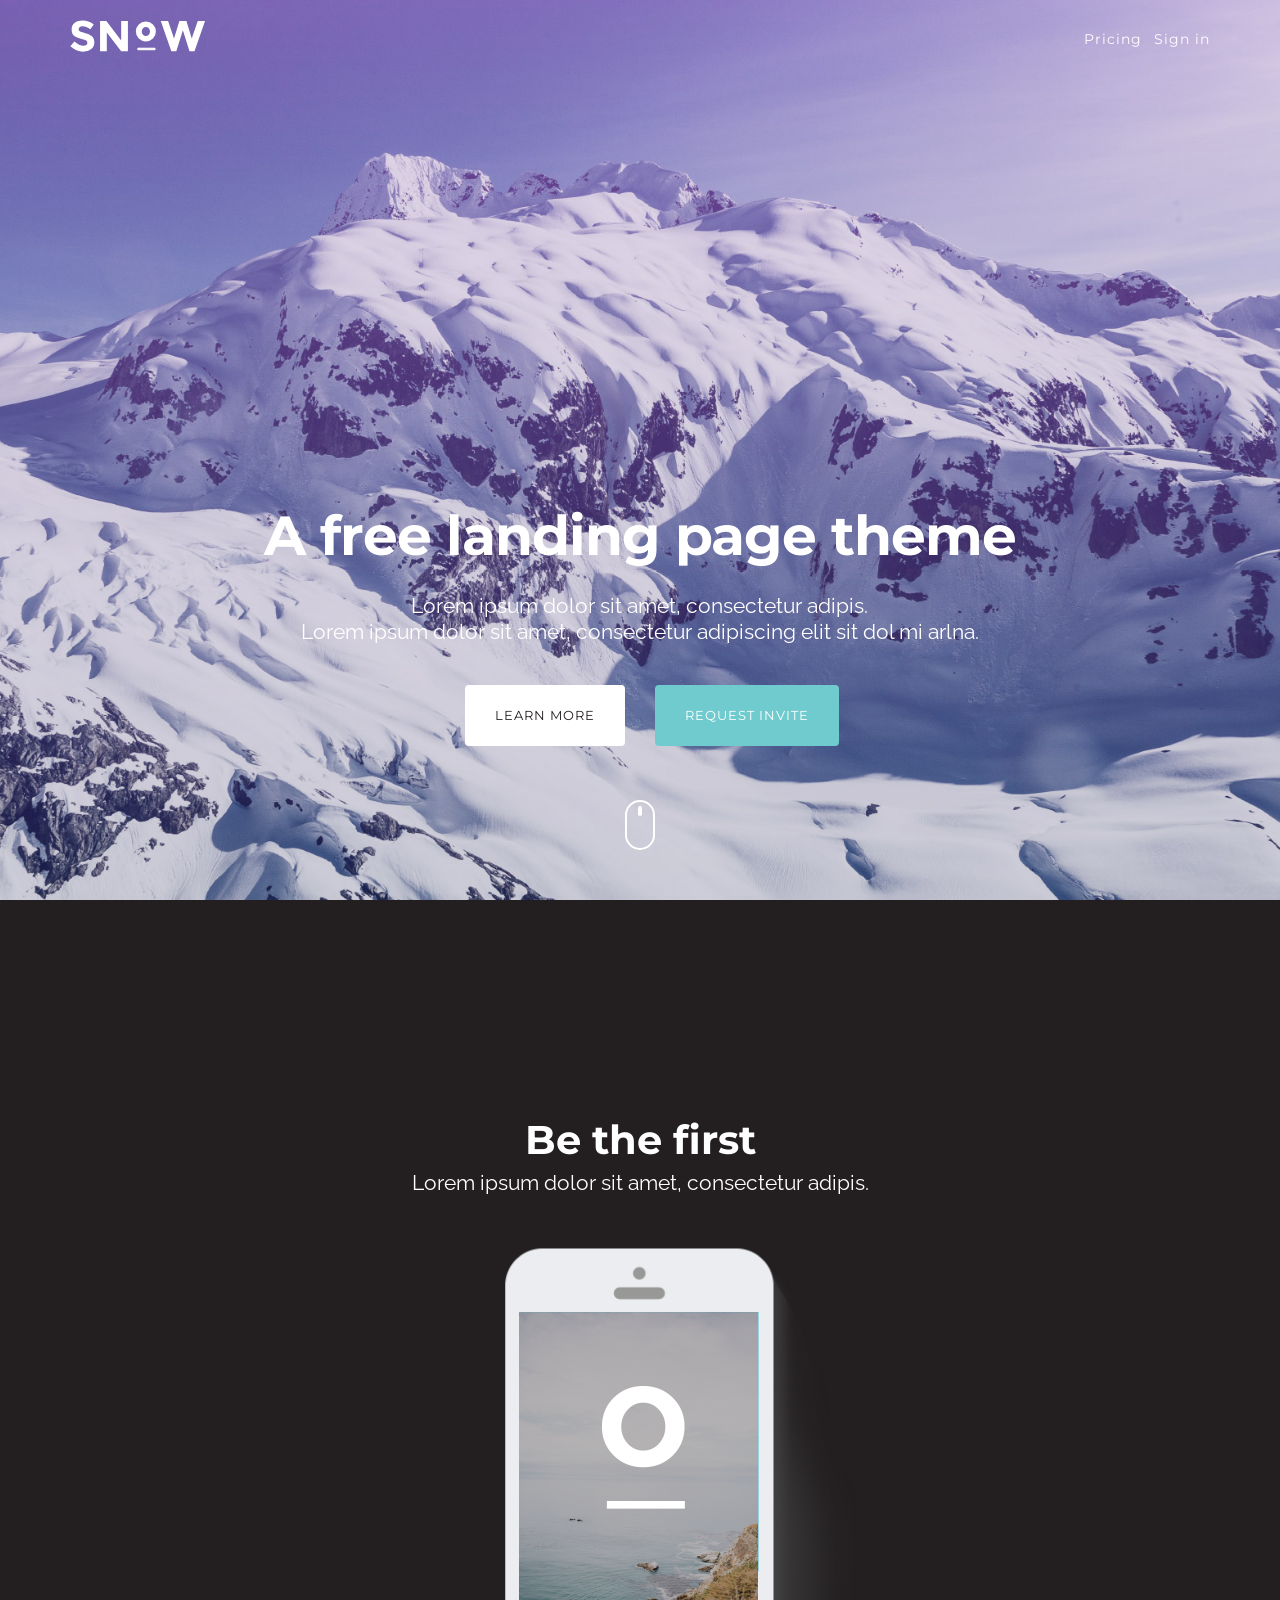
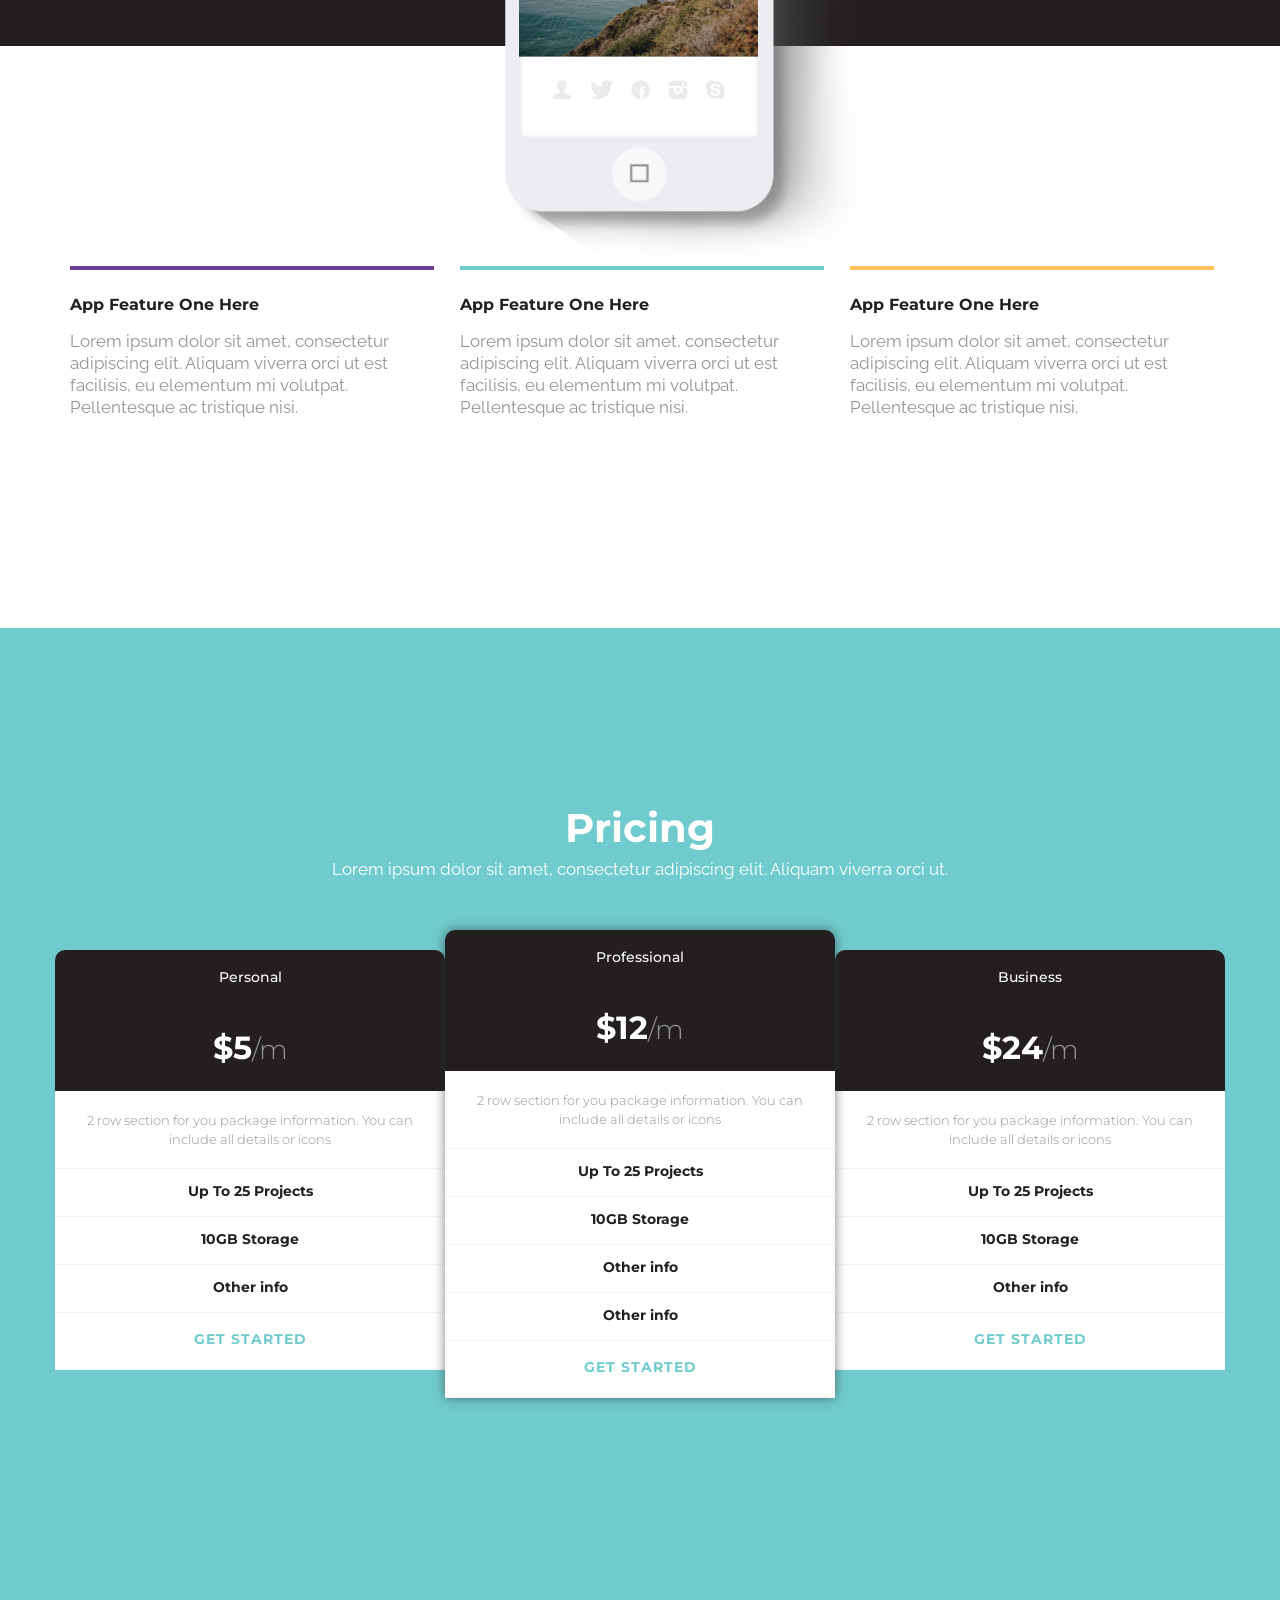
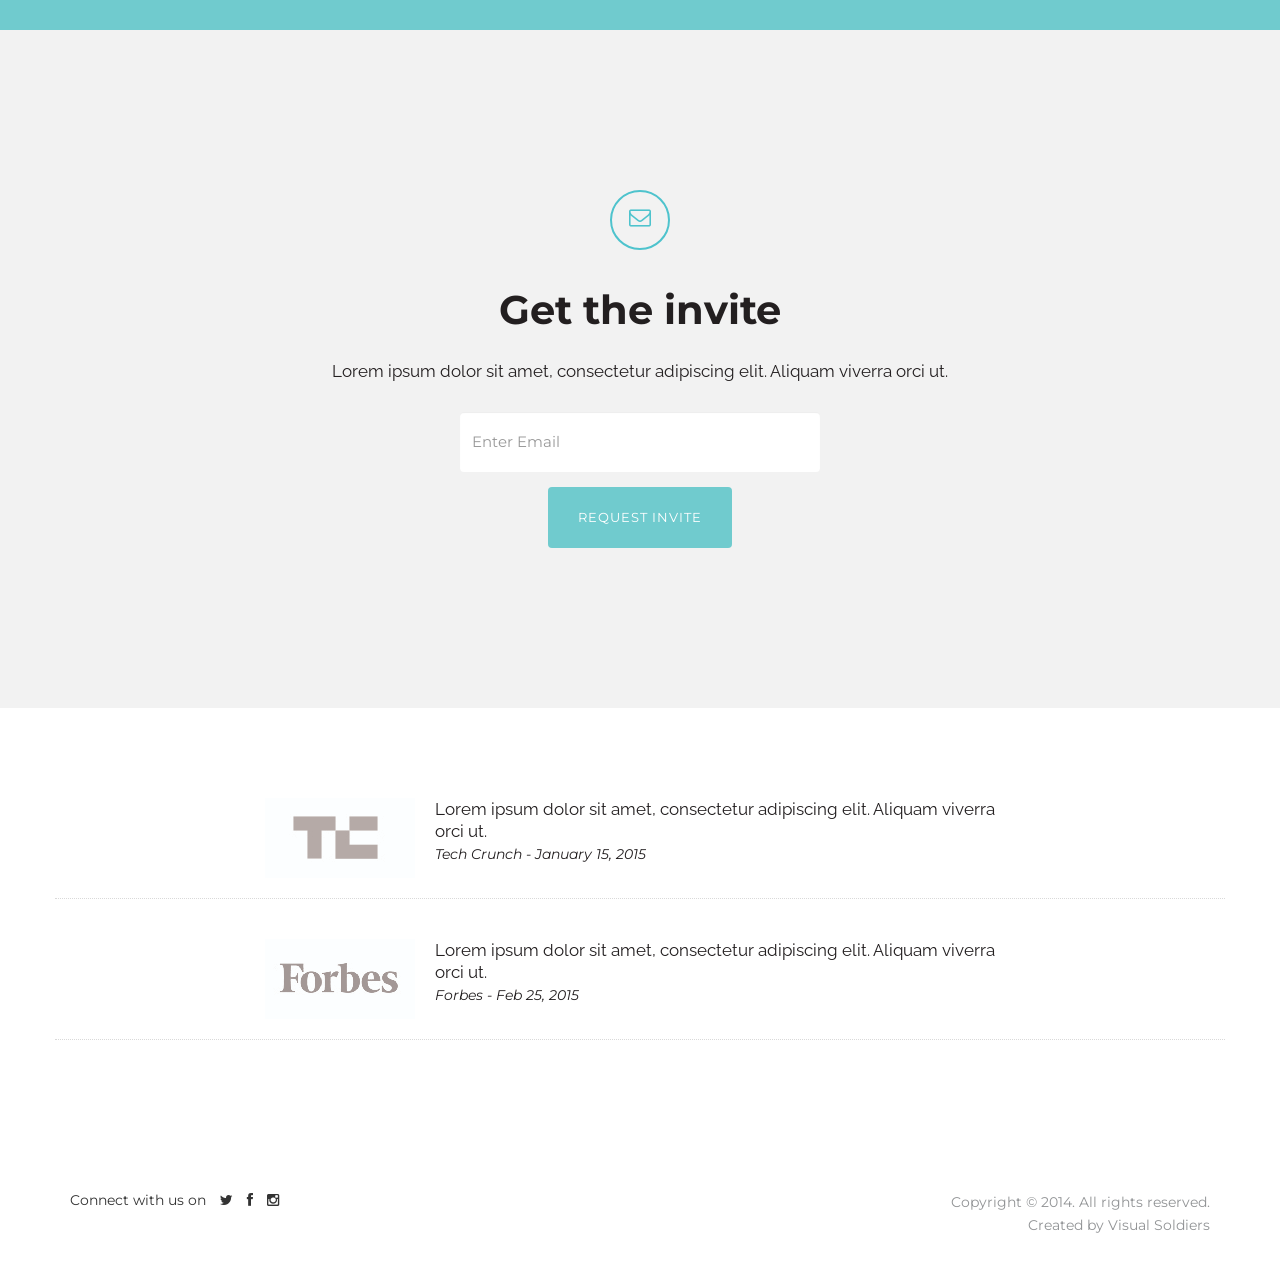
<file: Template/index.html>
<!DOCTYPE html>
<html lang="en"><head>
  <meta charset="utf-8">
  <title>Snow Landing Page Theme | Created By Visual Soldiers</title>
  <meta name="keywords" content="">
  <meta name="description" content="">
  <meta name="viewport" content="width=device-width, initial-scale=1.0, maximum-scale=1.0, user-scalable=no">
  
  <meta property="og:title" content="">
	<meta property="og:type" content="website">
	<meta property="og:url" content="">
	<meta property="og:site_name" content="">
	<meta property="og:description" content="">

  <!-- Styles -->
  <link rel="stylesheet" href="css/font-awesome.min.css">
  <link rel="stylesheet" href="css/animate.css">
  <link href='http://fonts.googleapis.com/css?family=Raleway:400,100,200,300,500,600,700,800,900|Montserrat:400,700' rel='stylesheet' type='text/css'>
  

  <link rel="stylesheet" href="css/bootstrap.min.css">
  <link rel="stylesheet" href="css/main.css">

  <script src="js/modernizr-2.7.1.js"></script>
  
</head>

<body>

    
    <div class="navbar navbar-inverse navbar-fixed-top">
      <div class="container">
        <div class="navbar-header">
          <button type="button" class="navbar-toggle" data-toggle="collapse" data-target=".navbar-collapse">
            <span class="icon-bar"></span>
            <span class="icon-bar"></span>
            <span class="icon-bar"></span>
          </button>
          <a class="logo" href="index.html"><img src="img/logo.svg" alt="Logo"></a>
        </div>
        <div class="navbar-collapse collapse">
          <ul class="nav navbar-nav navbar-right">
            <li><a href="#pricing" class="scroll">Pricing</a></li>
            <li><a href="#">Sign in</a></li>
          </ul>
        </div><!--/.navbar-collapse -->
      </div>
    </div>
        
    <header>
      <div class="container">
        <div class="row">
          <div class="col-xs-6">
            <a href="index.html"><img src="img/logo.svg" alt="Logo"></a>
          </div>
          <div class="col-xs-6 signin text-right navbar-nav">
            <a href="#pricing" class="scroll">Pricing</a>&nbsp; &nbsp;<a href="#">Sign in</a>
          </div>
        </div>
        
        <div class="row header-info">
          <div class="col-sm-10 col-sm-offset-1 text-center">
            <h1 class="wow fadeIn">A free landing page theme</h1>
            <br />
            <p class="lead wow fadeIn" data-wow-delay="0.5s">Lorem ipsum dolor sit amet, consectetur adipis. <br>
            Lorem ipsum dolor sit amet, consectetur adipiscing elit sit dol mi arlna.</p>
            <br />
              
            <div class="row">
              <div class="col-md-8 col-md-offset-2 col-sm-10 col-sm-offset-1">
                <div class="row">
                  <div class="col-xs-6 text-right wow fadeInUp" data-wow-delay="1s">
                    <a href="#be-the-first" class="btn btn-secondary btn-lg scroll">Learn More</a>
                  </div>
                  <div class="col-xs-6 text-left wow fadeInUp" data-wow-delay="1.4s">
                    <a href="#invite" class="btn btn-primary btn-lg scroll">Request Invite</a>
                  </div>
                </div><!--End Button Row-->  
              </div>
            </div>
            
          </div>
        </div>
      </div>
    </header>
    
    <div class="mouse-icon hidden-xs">
				<div class="scroll"></div>
			</div>
    
    <section id="be-the-first" class="pad-xl">
      <div class="container">
        <div class="row">
          <div class="col-sm-8 col-sm-offset-2 text-center margin-30 wow fadeIn" data-wow-delay="0.6s">
            <h2>Be the first</h2>
            <p class="lead">Lorem ipsum dolor sit amet, consectetur adipis.</p>
          </div>
        </div>
        
        <div class="iphone wow fadeInUp" data-wow-delay="1s">
	        <img src="img/iphone.png">
        </div>
      </div>
    </section>
    
    <section id="main-info" class="pad-xl">
	    <div class="container">
		    <div class="row">
			    <div class="col-sm-4 wow fadeIn" data-wow-delay="0.4s">
				    <hr class="line purple">
				    <h3>App Feature One Here</h3>
				    <p>Lorem ipsum dolor sit amet, consectetur adipiscing elit. Aliquam viverra orci ut est facilisis, eu elementum mi volutpat. Pellentesque ac tristique nisi.</p>
			    </div>
			    <div class="col-sm-4 wow fadeIn" data-wow-delay="0.8s">
				    <hr  class="line blue">
				    <h3>App Feature One Here</h3>
				    <p>Lorem ipsum dolor sit amet, consectetur adipiscing elit. Aliquam viverra orci ut est facilisis, eu elementum mi volutpat. Pellentesque ac tristique nisi.</p>
			    </div>
			    <div class="col-sm-4 wow fadeIn" data-wow-delay="1.2s">
				    <hr  class="line yellow">
				    <h3>App Feature One Here</h3>
				    <p>Lorem ipsum dolor sit amet, consectetur adipiscing elit. Aliquam viverra orci ut est facilisis, eu elementum mi volutpat. Pellentesque ac tristique nisi.</p>
			    </div>
		    </div>
	    </div>
    </section>
        
        
    <!--Pricing-->
    <section id="pricing" class="pad-lg">
      <div class="container">
        <div class="row margin-40">
          <div class="col-sm-8 col-sm-offset-2 text-center">
            <h2 class="white">Pricing</h2>
            <p class="white">Lorem ipsum dolor sit amet, consectetur adipiscing elit. Aliquam viverra orci ut.</p>
          </div>
        </div>
        
        <div class="row margin-50">
          
          <div class="col-sm-4 pricing-container wow fadeInUp" data-wow-delay="1s">
            <br />
            <ul class="list-unstyled pricing-table text-center">
    					<li class="headline"><h5 class="white">Personal</h5></li>
    					<li class="price"><div class="amount">$5<small>/m</small></div></li>
    					<li class="info">2 row section for you package information. You can include all details or icons</li>
    					<li class="features first">Up To 25 Projects</li>
    					<li class="features">10GB Storage</li>
    					<li class="features">Other info</li>
    					<li class="features last btn btn-secondary btn-wide"><a href="#">Get Started</a></li>
    				</ul>
          </div>
          
          <div class="col-sm-4 pricing-container wow fadeInUp" data-wow-delay="0.4s">
            <ul class="list-unstyled pricing-table active text-center">
    					<li class="headline"><h5 class="white">Professional</h5></li>
    					<li class="price"><div class="amount">$12<small>/m</small></div></li>
    					<li class="info">2 row section for you package information. You can include all details or icons</li>
    					<li class="features first">Up To 25 Projects</li>
    					<li class="features">10GB Storage</li>
    					<li class="features">Other info</li>
    					<li class="features">Other info</li>
    					<li class="features last btn btn-secondary btn-wide"><a href="#">Get Started</a></li>
    				</ul>
          </div>
          
          <div class="col-sm-4 pricing-container wow fadeInUp" data-wow-delay="1.3s">
            <br />
            <ul class="list-unstyled pricing-table text-center">
    					<li class="headline"><h5 class="white">Business</h5></li>
    					<li class="price"><div class="amount">$24<small>/m</small></div></li>
    					<li class="info">2 row section for you package information. You can include all details or icons</li>
    					<li class="features first">Up To 25 Projects</li>
    					<li class="features">10GB Storage</li>
    					<li class="features">Other info</li>
    					<li class="features last btn btn-secondary btn-wide"><a href="#">Get Started</a></li>
    				</ul>
          </div>
          
        </div>
        
      </div>
    </section>
    
    
    <section id="invite" class="pad-lg light-gray-bg">
      <div class="container">
        <div class="row">
          <div class="col-sm-8 col-sm-offset-2 text-center">
            <i class="fa fa-envelope-o margin-40"></i>
            <h2 class="black">Get the invite</h2>
            <br />
            <p class="black">Lorem ipsum dolor sit amet, consectetur adipiscing elit. Aliquam viverra orci ut.</p>
            <br />
            
            <div class="row">
              <div class="col-sm-8 col-sm-offset-2 col-md-6 col-md-offset-3">
                <form role="form">
                  <div class="form-group">
                    <input type="email" class="form-control" id="exampleInputEmail1" placeholder="Enter Email">
                  </div>
                  <button type="submit" class="btn btn-primary btn-lg">Request Invite</button>
                </form>
              </div>
            </div><!--End Form row-->

          </div>
        </div>
      </div>
    </section>
    
    
    <section id="press" class="pad-sm">
      <div class="container">
        
        <div class="row margin-30 news-container">
          <div class="col-sm-10 col-sm-offset-1 col-md-8 col-md-offset-2 wow fadeInLeft" data-wow-delay="0.8s">
            <a href="#" target="_blank">
            <img class="news-img pull-left" src="img/press-01.jpg" alt="Tech Crunch">
            <p class="black">Lorem ipsum dolor sit amet, consectetur adipiscing elit. Aliquam viverra orci ut.<br /> 
            <small><em>Tech Crunch - January 15, 2015</em></small></p>
            </a>
          </div>
        </div>
        
        <div class="row margin-30 news-container">
          <div class="col-sm-10 col-sm-offset-1 col-md-8 col-md-offset-2 wow fadeInLeft" data-wow-delay="1.2s">
            <a href="#" target="_blank">
            <img class="news-img pull-left" src="img/press-02.jpg" alt="Forbes">
            <p class="black">Lorem ipsum dolor sit amet, consectetur adipiscing elit. Aliquam viverra orci ut. <br /> 
            <small><em>Forbes - Feb 25, 2015</em></small></p>
            </a>
          </div>
        </div>
        
      </div>
    </section>
    
    
    <footer>
      <div class="container">
        
        <div class="row">
          <div class="col-sm-8 margin-20">
            <ul class="list-inline social">
              <li>Connect with us on</li>
              <li><a href="#"><i class="fa fa-twitter"></i></a></li>
              <li><a href="#"><i class="fa fa-facebook"></i></a></li>
              <li><a href="#"><i class="fa fa-instagram"></i></a></li>
            </ul>
          </div>
          
          <div class="col-sm-4 text-right">
            <p><small>Copyright &copy; 2014. All rights reserved. <br>
	            Created by <a href="http://visualsoldiers.com">Visual Soldiers</a></small></p>
          </div>
        </div>
        
      </div>
    </footer>
    
    
    <!-- Javascript
    ================================================== -->
    <!-- Placed at the end of the document so the pages load faster -->
    <script src="//ajax.googleapis.com/ajax/libs/jquery/1.11.0/jquery.min.js"></script>
    <script>window.jQuery || document.write('<script src="js/jquery-1.11.0.min.js"><\/script>')</script>
    <script src="js/wow.min.js"></script>
    <script src="js/bootstrap.min.js"></script>
    <script src="js/main.js"></script>

   
    </body>
</html>
</file>
<file: Template/css/main.css>
/*!
 * SNOW Landing Page Theme
 *
 * Created by Visual Soldiers
 * Visit us at http://www.visualsoldiers.com
 *
 * Handcrafted with love in Atlanta!
 */


/* ==========================================================================
   Global styles
   ========================================================================== */
h1, h2, h3, h4, h5, h6, p, .btn, .navbar-nav a, .form-control, .list-inline, small, #pricing {
  font-family: 'Montserrat', sans-serif;
}

p, .lead {
	font-family: 'Raleway', sans-serif;
}

h1 {
  font-size: 55px;
  line-height: 55px;
  letter-spacing: -1px;
  color: #ffffff;
  font-weight: 700;
}

h2 {
  font-size: 40px;
  line-height: 40px;
  etter-spacing: -0.5px;
  color: #ffffff;
  font-weight: 700;
}

h3 {
  font-size: 16px;
  line-height: 30px;
  letter-spacing: 0px;
  color: #231f20;
  font-weight: 700;
}

.lead {
  font-size: 21px;
  line-height: 26px;
  color: #ffffff;
  font-weight: 400;
}

p {
  font-size: 17px;
  line-height: 22px;
  color: #929496;
  font-weight: 400;
}

/*------------------Utilities---------------------*/
a {
  color: inherit;
  font-weight: inherit;
  font-size: inherit;
  text-decoration: none;
}

a:hover, a:focus {
  text-decoration: none;
  color: #231f20;
  -webkit-transition: all 0.35s ease-in-out;
  -moz-transition: all 0.35s ease-in-out;
  -o-transition: all 0.35s ease-in-out;
  transition: all 0.35s ease-in-out;
}

.fa-lg {
  font-size: 1.33333em;
  line-height: 0.75em;
  vertical-align: -10%;
}

::selection {
	background: #231f20; /* Safari */
	color: #FFFFFF;
}
::-moz-selection {
	background: #231f20; /* Firefox */
	color: #FFFFFF;
}


/*------------------Buttons---------------------*/
.btn:focus {
  outline: 0px auto -webkit-focus-ring-color;
  outline: none;
}

.btn {
  text-transform: uppercase;
  border-radius: 4px;
  border: none;
}

.btn-lg {
  font-size: 13px;
  line-height: 1.33;
  padding: 22px 30px;
  font-weight: 400;
  letter-spacing: 1px;
}

.btn-sm {
  font-size: 11px;
  line-height: 1.33;
  padding: 10px 18px;
  font-weight: 400;
}

.btn-wide {
  width: 100%;
  font-size: 13px;
  line-height: 1.33;
  padding: 18px 28px;
  font-weight: 400;
  letter-spacing: 1px;
}

.btn-primary {
  background-color:#70cbce;
  color: #ffffff;
}

.btn-primary:hover, .btn-primary:focus, .btn-primary:active, .btn-primary.active {
  background-color: #8be2e5;
  color: #ffffff;
  -webkit-transition: all 0.35s ease-in-out;
  -moz-transition: all 0.35s ease-in-out;
  -o-transition: all 0.35s ease-in-out;
  transition: all 0.35s ease-in-out;
}

.btn-secondary {
  background-color: #ffffff;
  color: #231f20;
}

.btn-secondary:hover, .btn-secondary:focus, .btn-secondary:active, .btn-secondary.active {
  background-color: #ededed;
  color: #231f20;
  -webkit-transition: all 0.35s ease-in-out;
  -moz-transition: all 0.35s ease-in-out;
  -o-transition: all 0.35s ease-in-out;
  transition: all 0.35s ease-in-out;
}




/*-----------------Margins------------------*/
.margin-0 {
    margin-bottom: 0 !important;
}
.margin-10 {
    margin-bottom: 10px !important;
}
.margin-15 {
    margin-bottom: 15px !important;
}
.margin-20 {
    margin-bottom: 20px !important;
}
.margin-30 {
    margin-bottom: 30px !important;
}
.margin-40 {
    margin-bottom: 40px !important;
}
.margin-50 {
    margin-bottom: 50px !important;
}
.margin-60 {
    margin-bottom: 60px !important;
}
.margin-70 {
    margin-bottom: 70px !important;
}
.margin-80 {
    margin-bottom: 80px !important;
}
.margin-90 {
    margin-bottom: 90px !important;
}
.margin-100 {
    margin-bottom: 100px !important;
}


/*-----------------Colors------------------*/

.black {
  color: #231f20;
}

.blue {
  color: #70cbce;
}

.white {
  color: #ffffff;
}

.black-bg {
  background: #231f20;
}

.blue-bg {
  background: #70cbce;
}

.white-bg {
  background: #ffffff;
}

.purple-bg {
	background: #6d3f96;
}



/* ==========================================================================
   Nav Styles
   ========================================================================== */

.navbar {
    border: 0px solid rgba(0, 0, 0, 0);
    background: #70cbce;
    margin: auto;
    min-height: 60px;
    padding-top: 8px;
    position: fixed;
    top: -60px;
    transition: top 0.4s ease 0s;
}

.navbar.open {
    top: 0;
}

.navbar-inverse .navbar-nav > li > a, .navbar-nav a {
    color: #ffffff;
    font-size: 14px;
    letter-spacing: 1px;
}

.navbar-inverse .navbar-nav > li > a:hover {
    color: #ffffff;
    opacity: 0.6;
}

.nav > li > a {
    position: relative;
    display: block;
    padding: 10px 10px;
}

.navbar-inverse .navbar-collapse, .navbar-inverse .navbar-form {
    border-color: #4ec3cd;
}

.navbar-inverse .navbar-toggle {
    border-color: transparent;
}

.logo img {
	margin-top: 6px;
}



/* ==========================================================================
   Main styles
   ========================================================================== */
header {
  background: url(../img/header-bg.jpg) no-repeat center center;
  width: 100%;
  padding: 20px 10px 60px 10px;
  height: 100vh;
  overflow: hidden;
  background-size: cover;
  -webkit-background-size: cover;
  -moz-background-size: cover;
  -o-background-size: cover;
}

.header-info {
  position: absolute;
  bottom: 0;
  width: 100%;
  left: 0;
  right: 0;
  margin-left: 0px;
  margin-bottom: 12%;
}

.signin {
  padding-top: 9px;
}


.mouse-icon {
    border: 2px solid #fff;
    border-radius: 16px;
    display: block;
    height: 50px;
    margin: -100px auto 50px;
    position: relative;
    width: 30px;
    z-index: 10;
}
.mouse-icon .scroll {
    animation-delay: 0s;
    animation-duration: 1s;
    animation-iteration-count: infinite;
    animation-name: scrolling;
    animation-play-state: running;
    animation-timing-function: linear;
}
.mouse-icon .scroll {
    background: #fff none repeat scroll 0 0;
    border-radius: 10px;
    height: 10px;
    margin-left: auto;
    margin-right: auto;
    position: relative;
    top: 4px;
    width: 4px;
}
@keyframes scrolling {
0% {
    opacity: 0;
    top: 5px;
}
30% {
    opacity: 1;
    top: 10px;
}
100% {
    opacity: 0;
    top: 25px;
}
}

.pad-xl {
	padding: 200px 0px;
}

.pad-lg {
	padding: 160px 0px;
}

.pad-sm {
	padding: 80px 0px;
}

.pad-xs {
	padding: 30px 0px;
}



#be-the-first {
  background: url(../img/be-the-first-bg.jpg) #231f20 no-repeat center center fixed;
  min-height: 300px;
  -webkit-background-size: cover;
  -moz-background-size: cover;
  -o-background-size: cover;
  background-size: cover;
}

hr.line {
	width: 100%;
	border: 2px solid;
}

.purple {
	border-color: #6d3f96;
	color: #6d3f96;
}

.blue {
	border-color: #70cbce;
	color: #70cbce
}

.yellow {
	border-color: #fdc05d;
	color: #fdc05d;
}

.iphone {
    position: relative;
    height: 200px;
}

.iphone img {
    margin: 0 auto;
    position: absolute;
    left: 0;
    right: 0;
    width: 100%;
    max-width: 440px;
}


#invite {
  background: #f2f2f2;
}

.fa-envelope-o {
  color: #4ec3cd;
  font-size: 22px;
  display: block;
  padding-top: 15px;
  width: 60px;
  height: 60px;
  border: 2px solid #4ec3cd;
  -moz-border-radius: 30px;
  -o-border-radius: 30px;
  -webkit-border-radius: 30px;
  border-radius: 30px;
  margin: auto;
}



.news-container {
  padding: 10px 0px 20px;
  border-bottom: 1px dotted #d9d9d9;
}

.news-img {
  padding-right: 20px;
}

footer {
  background: #ffffff;
  padding: 40px 0px;
}

.social li a:hover {
  opacity: 0.5;
}



/*---------------Pricing Tables-------------------*/


#pricing {
  background: #70cbce;
}

.pricing-container {
  padding-left: 0px;
  padding-right: 0px;
}

.pricing-table {
  background: transparent;
  margin-bottom: 50px;
  margin-top: 0px;
  -webkit-transition: all 0.25s ease-in-out;
  -moz-transition: all 0.25s ease-in-out;
  -o-transition: all 0.25s ease-in-out;
  transition: all 0.25s ease-in-out;
}
.pricing-table.active {
  box-shadow: 0px 0px 12px rgba(41,46,50,0.6); 
  position: absolute;
  margin: auto;
  z-index: 200;
  border-top-left-radius: 10px;
  border-top-right-radius: 10px;
}

.pricing-table:hover {
  margin-top: -10px;
  -webkit-transition: all 0.25s ease-in-out;
  -moz-transition: all 0.25s ease-in-out;
  -o-transition: all 0.25s ease-in-out;
  transition: all 0.25s ease-in-out;
}

.pricing-table li {
  padding-left: 20px;
  padding-right: 20px;
}

.headline {
  background: #231f20;
  color: #FFFFFF;
  padding: 10px;
  border-top-left-radius: 10px;
  border-top-right-radius: 10px;
}

.price {
    background: none repeat scroll 0 0 #231f20;
    color: #FFFFFF;
    font-size: 32px;
    font-weight: bold;
    padding-bottom: 20px;
    padding-top: 20px;
}


.pricing-table:hover li.price  {
  background: #303236;
  -webkit-transition: all 0.85s ease-in-out;
  -moz-transition: all 0.85s ease-in-out;
  -o-transition: all 0.85s ease-in-out;
  transition: all 0.85s ease-in-out;
}

.price small {
  font-weight: 300;
  color: #929496;
}

.info {
  padding-top: 20px;
  padding-bottom: 20px;
  font-weight: 300;
  font-size: 13px;
  color: #929496;
  background: #ffffff;
}

.features {
  color: #231f20;
  font-weight: bold;
  padding-top: 12px;
  padding-bottom: 15px;
  border-bottom: 1px dotted #E8EAEA;
  background: #ffffff
}

.features.first {
  border-top: 1px dotted #E8EAEA;
}

.features.last {
  padding-top: 17px;
  padding-bottom: 20px;
}

.features.last a {
	color: #70cbce;
	font-size: 14px;
	letter-spacing: 1px;
}

.pricing-container .btn {
    border-radius: 0;
}




/* ==========================================================================
   Form styles
   ========================================================================== */
.form-control {
    background-color: #FFFFFF;
    background-image: none;
    border: 0px solid transparent;
    border-radius: 4px;
    box-shadow: 0 1px 1px rgba(0, 0, 0, 0.075) inset;
    color: #929496;
    display: block;
    font-size: 15px;
    height: 60px;
    line-height: 1.42857;
    padding: 6px 12px;
    transition: border-color 0.15s ease-in-out 0s, box-shadow 0.15s ease-in-out 0s;
}

.form-control::-moz-placeholder {
    color: #d9d9d9;
    font-size: 15px;
    opacity: 1;
}

.form-control::-webkit-placeholder, .form-control::-o-placeholder {
    color: #d9d9d9;
    font-size: 15px;
    opacity: 1;
}

.form-control::-o-placeholder {
    color: #d9d9d9;
    font-size: 15px;
    opacity: 1;
}




/* ==========================================================================
   Mobile styles
   ========================================================================== */
/* Landscape phones and down */
@media (max-width: 480px) { 

.btn-lg {
  font-size: 12.5px;
  line-height: 1.33;
  padding: 16px 13px;
  letter-spacing: 0px;
}


.btn-wide {
  width: 100%;
  font-size: 12.5px;
  line-height: 1.33;
  padding: 16px 13px;
  letter-spacing: 0px;
}

#be-the-first { 
      background-attachment: scroll;
  }

}


/* Landscape phone to portrait tablet */
@media (min-width: 481px) and (max-width: 767px) { 

#be-the-first { 
      background-attachment: scroll;
  }

}


/* Portrait tablet to landscape and desktop */
@media (min-width: 768px) and (max-width: 991px) {

#be-the-first { 
      background-attachment: scroll;
  }
  
}



/* Desktops and laptops ----------- */
@media (min-width: 992px) and (max-width: 1199px) {

}
     


/* Large screens ----------- */
@media (min-width: 1200px) and (max-width: 3000px) {

}
</file>
